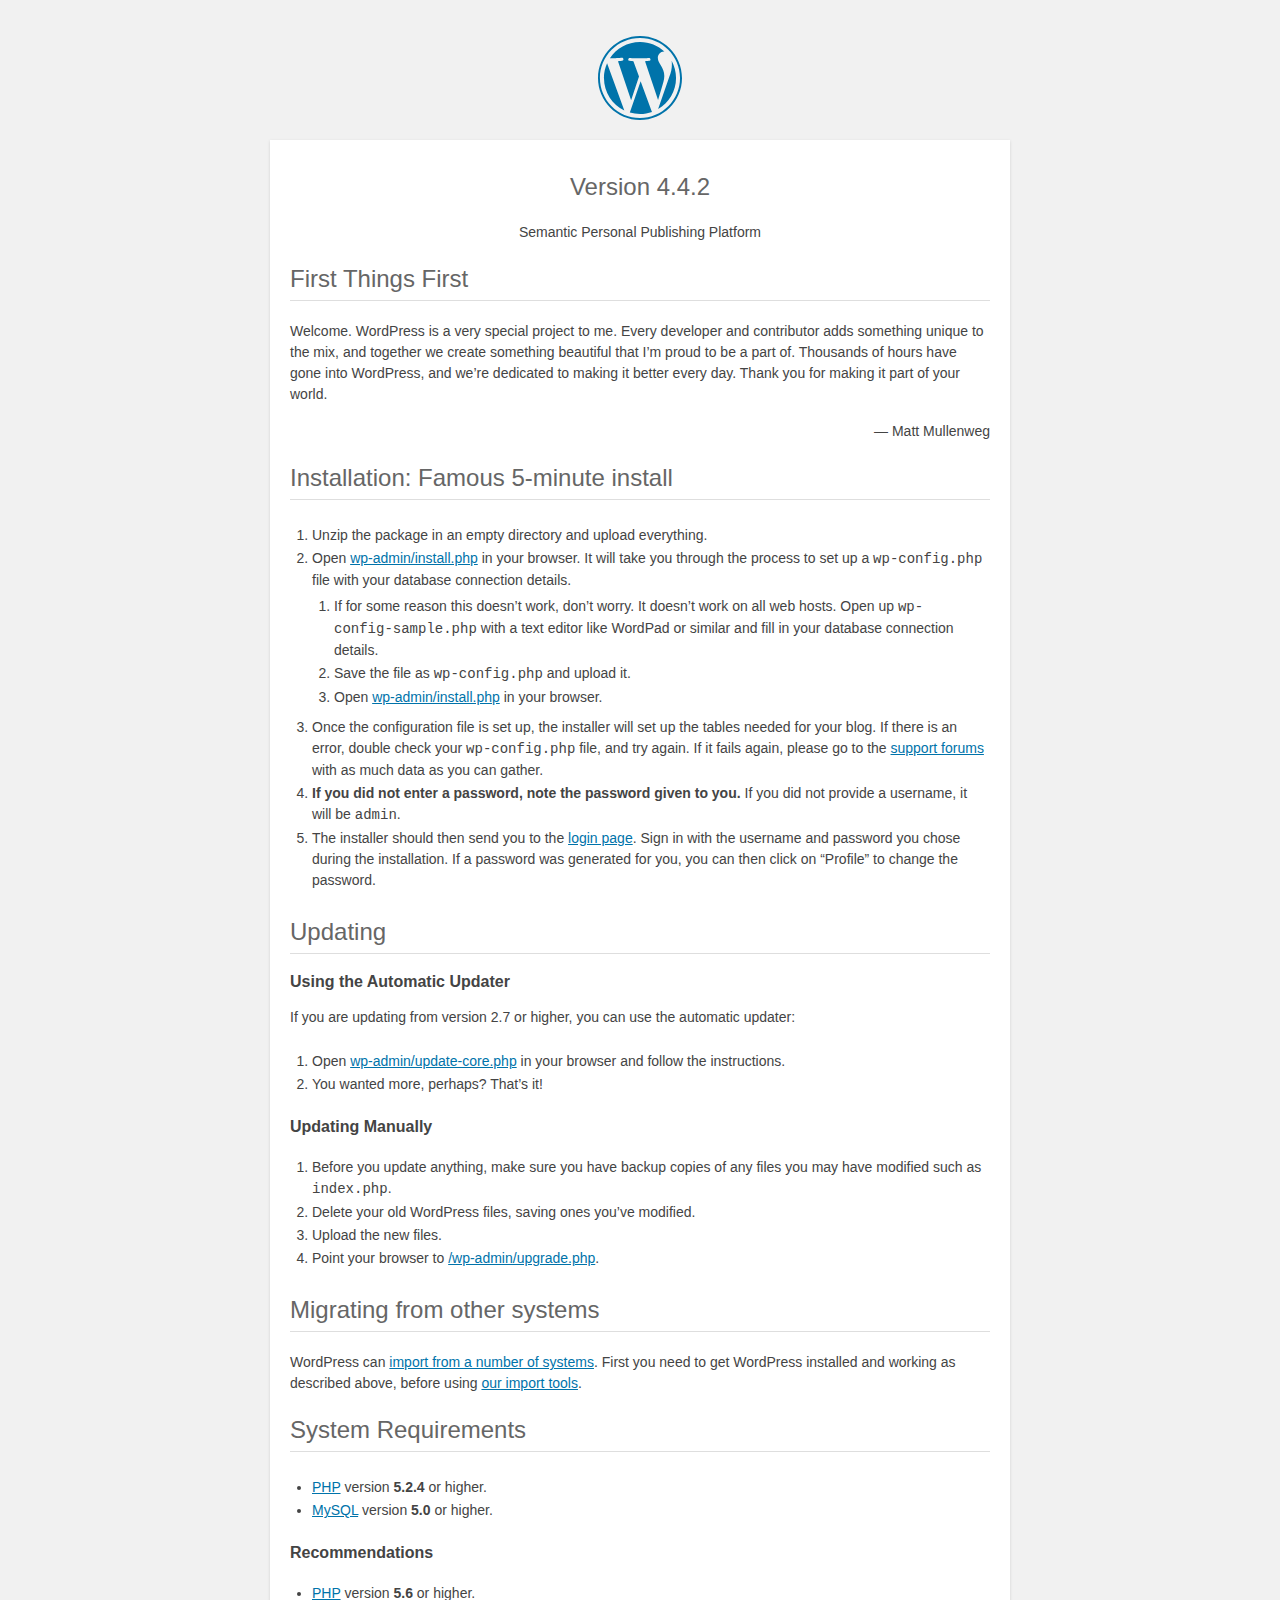
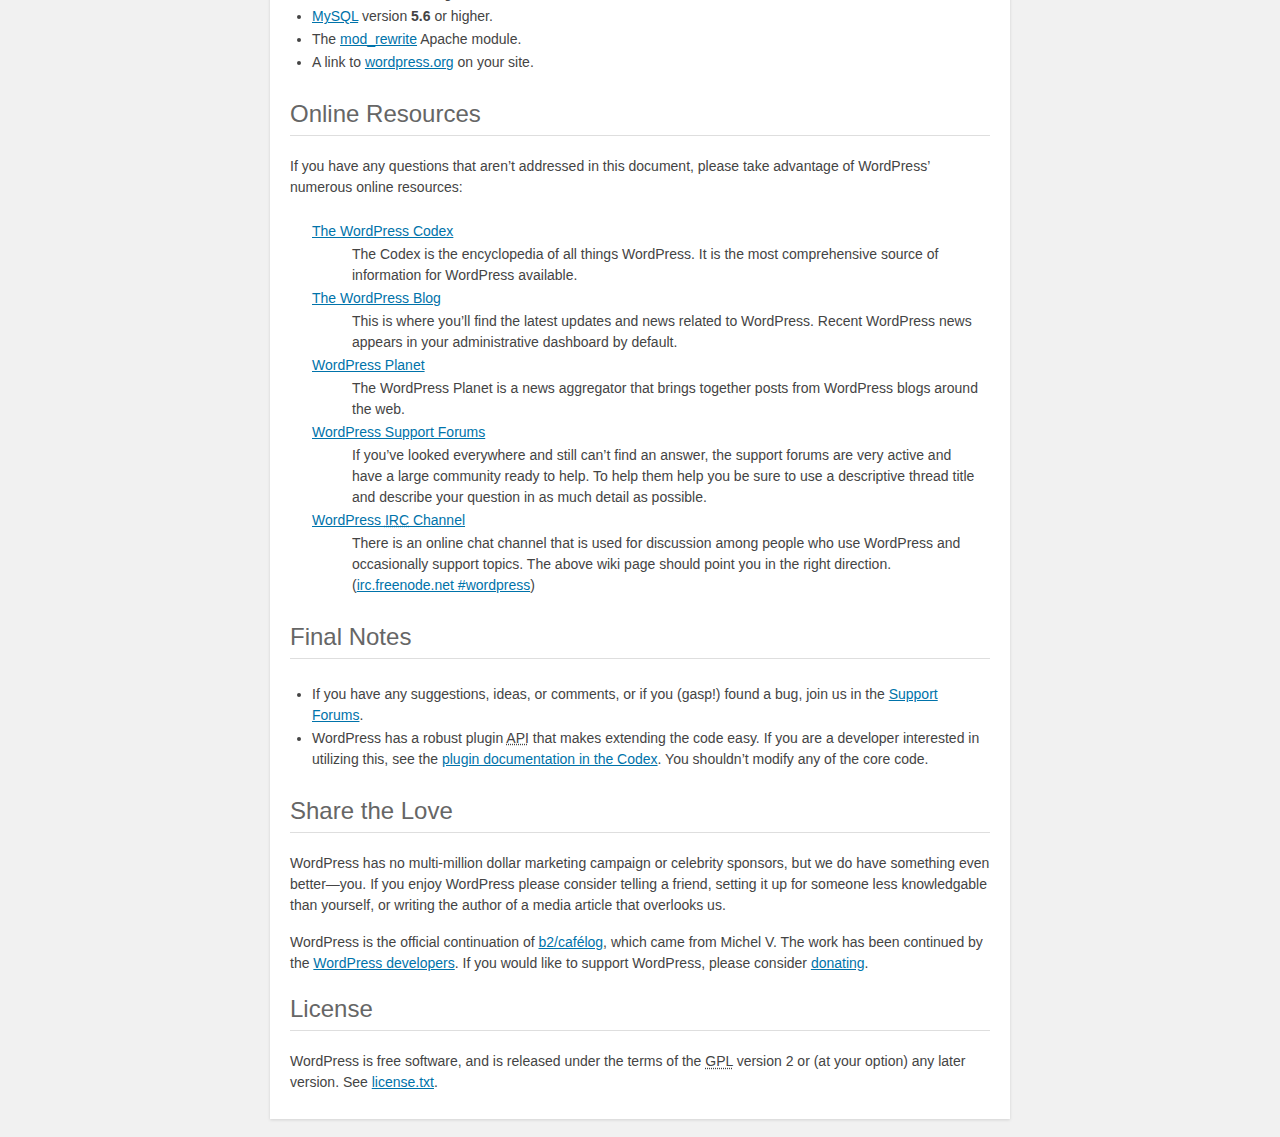
<file: readme.html>
<!DOCTYPE html>
<html>
<head>
	<meta name="viewport" content="width=device-width" />
	<meta http-equiv="Content-Type" content="text/html; charset=utf-8" />
	<title>WordPress &#8250; ReadMe</title>
	<link rel="stylesheet" href="wp-admin/css/install.css?ver=20100228" type="text/css" />
</head>
<body>
<h1 id="logo">
	<a href="https://wordpress.org/"><img alt="WordPress" src="wp-admin/images/wordpress-logo.png" /></a>
	<br /> Version 4.4.2
</h1>
<p style="text-align: center">Semantic Personal Publishing Platform</p>

<h2>First Things First</h2>
<p>Welcome. WordPress is a very special project to me. Every developer and contributor adds something unique to the mix, and together we create something beautiful that I&#8217;m proud to be a part of. Thousands of hours have gone into WordPress, and we&#8217;re dedicated to making it better every day. Thank you for making it part of your world.</p>
<p style="text-align: right">&#8212; Matt Mullenweg</p>

<h2>Installation: Famous 5-minute install</h2>
<ol>
	<li>Unzip the package in an empty directory and upload everything.</li>
	<li>Open <span class="file"><a href="wp-admin/install.php">wp-admin/install.php</a></span> in your browser. It will take you through the process to set up a <code>wp-config.php</code> file with your database connection details.
		<ol>
			<li>If for some reason this doesn&#8217;t work, don&#8217;t worry. It doesn&#8217;t work on all web hosts. Open up <code>wp-config-sample.php</code> with a text editor like WordPad or similar and fill in your database connection details.</li>
			<li>Save the file as <code>wp-config.php</code> and upload it.</li>
			<li>Open <span class="file"><a href="wp-admin/install.php">wp-admin/install.php</a></span> in your browser.</li>
		</ol>
	</li>
	<li>Once the configuration file is set up, the installer will set up the tables needed for your blog. If there is an error, double check your <code>wp-config.php</code> file, and try again. If it fails again, please go to the <a href="https://wordpress.org/support/" title="WordPress support">support forums</a> with as much data as you can gather.</li>
	<li><strong>If you did not enter a password, note the password given to you.</strong> If you did not provide a username, it will be <code>admin</code>.</li>
	<li>The installer should then send you to the <a href="wp-login.php">login page</a>. Sign in with the username and password you chose during the installation. If a password was generated for you, you can then click on &#8220;Profile&#8221; to change the password.</li>
</ol>

<h2>Updating</h2>
<h3>Using the Automatic Updater</h3>
<p>If you are updating from version 2.7 or higher, you can use the automatic updater:</p>
<ol>
	<li>Open <span class="file"><a href="wp-admin/update-core.php">wp-admin/update-core.php</a></span> in your browser and follow the instructions.</li>
	<li>You wanted more, perhaps? That&#8217;s it!</li>
</ol>

<h3>Updating Manually</h3>
<ol>
	<li>Before you update anything, make sure you have backup copies of any files you may have modified such as <code>index.php</code>.</li>
	<li>Delete your old WordPress files, saving ones you&#8217;ve modified.</li>
	<li>Upload the new files.</li>
	<li>Point your browser to <span class="file"><a href="wp-admin/upgrade.php">/wp-admin/upgrade.php</a>.</span></li>
</ol>

<h2>Migrating from other systems</h2>
<p>WordPress can <a href="https://codex.wordpress.org/Importing_Content">import from a number of systems</a>. First you need to get WordPress installed and working as described above, before using <a href="wp-admin/import.php" title="Import to WordPress">our import tools</a>.</p>

<h2>System Requirements</h2>
<ul>
	<li><a href="http://php.net/">PHP</a> version <strong>5.2.4</strong> or higher.</li>
	<li><a href="http://www.mysql.com/">MySQL</a> version <strong>5.0</strong> or higher.</li>
</ul>

<h3>Recommendations</h3>
<ul>
	<li><a href="http://php.net/">PHP</a> version <strong>5.6</strong> or higher.</li>
	<li><a href="http://www.mysql.com/">MySQL</a> version <strong>5.6</strong> or higher.</li>
	<li>The <a href="http://httpd.apache.org/docs/2.2/mod/mod_rewrite.html">mod_rewrite</a> Apache module.</li>
	<li>A link to <a href="https://wordpress.org/">wordpress.org</a> on your site.</li>
</ul>

<h2>Online Resources</h2>
<p>If you have any questions that aren&#8217;t addressed in this document, please take advantage of WordPress&#8217; numerous online resources:</p>
<dl>
	<dt><a href="https://codex.wordpress.org/">The WordPress Codex</a></dt>
		<dd>The Codex is the encyclopedia of all things WordPress. It is the most comprehensive source of information for WordPress available.</dd>
	<dt><a href="https://wordpress.org/news/">The WordPress Blog</a></dt>
		<dd>This is where you&#8217;ll find the latest updates and news related to WordPress. Recent WordPress news appears in your administrative dashboard by default.</dd>
	<dt><a href="https://planet.wordpress.org/">WordPress Planet</a></dt>
		<dd>The WordPress Planet is a news aggregator that brings together posts from WordPress blogs around the web.</dd>
	<dt><a href="https://wordpress.org/support/">WordPress Support Forums</a></dt>
		<dd>If you&#8217;ve looked everywhere and still can&#8217;t find an answer, the support forums are very active and have a large community ready to help. To help them help you be sure to use a descriptive thread title and describe your question in as much detail as possible.</dd>
	<dt><a href="https://codex.wordpress.org/IRC">WordPress <abbr title="Internet Relay Chat">IRC</abbr> Channel</a></dt>
		<dd>There is an online chat channel that is used for discussion among people who use WordPress and occasionally support topics. The above wiki page should point you in the right direction. (<a href="irc://irc.freenode.net/wordpress">irc.freenode.net #wordpress</a>)</dd>
</dl>

<h2>Final Notes</h2>
<ul>
	<li>If you have any suggestions, ideas, or comments, or if you (gasp!) found a bug, join us in the <a href="https://wordpress.org/support/">Support Forums</a>.</li>
	<li>WordPress has a robust plugin <abbr title="application programming interface">API</abbr> that makes extending the code easy. If you are a developer interested in utilizing this, see the <a href="https://codex.wordpress.org/Plugin_API" title="WordPress plugin API">plugin documentation in the Codex</a>. You shouldn&#8217;t modify any of the core code.</li>
</ul>

<h2>Share the Love</h2>
<p>WordPress has no multi-million dollar marketing campaign or celebrity sponsors, but we do have something even better&#8212;you. If you enjoy WordPress please consider telling a friend, setting it up for someone less knowledgable than yourself, or writing the author of a media article that overlooks us.</p>

<p>WordPress is the official continuation of <a href="http://cafelog.com/">b2/caf&#233;log</a>, which came from Michel V. The work has been continued by the <a href="https://wordpress.org/about/">WordPress developers</a>. If you would like to support WordPress, please consider <a href="https://wordpress.org/donate/" title="Donate to WordPress">donating</a>.</p>

<h2>License</h2>
<p>WordPress is free software, and is released under the terms of the <abbr title="GNU General Public License">GPL</abbr> version 2 or (at your option) any later version. See <a href="license.txt">license.txt</a>.</p>

</body>
</html>
</file>
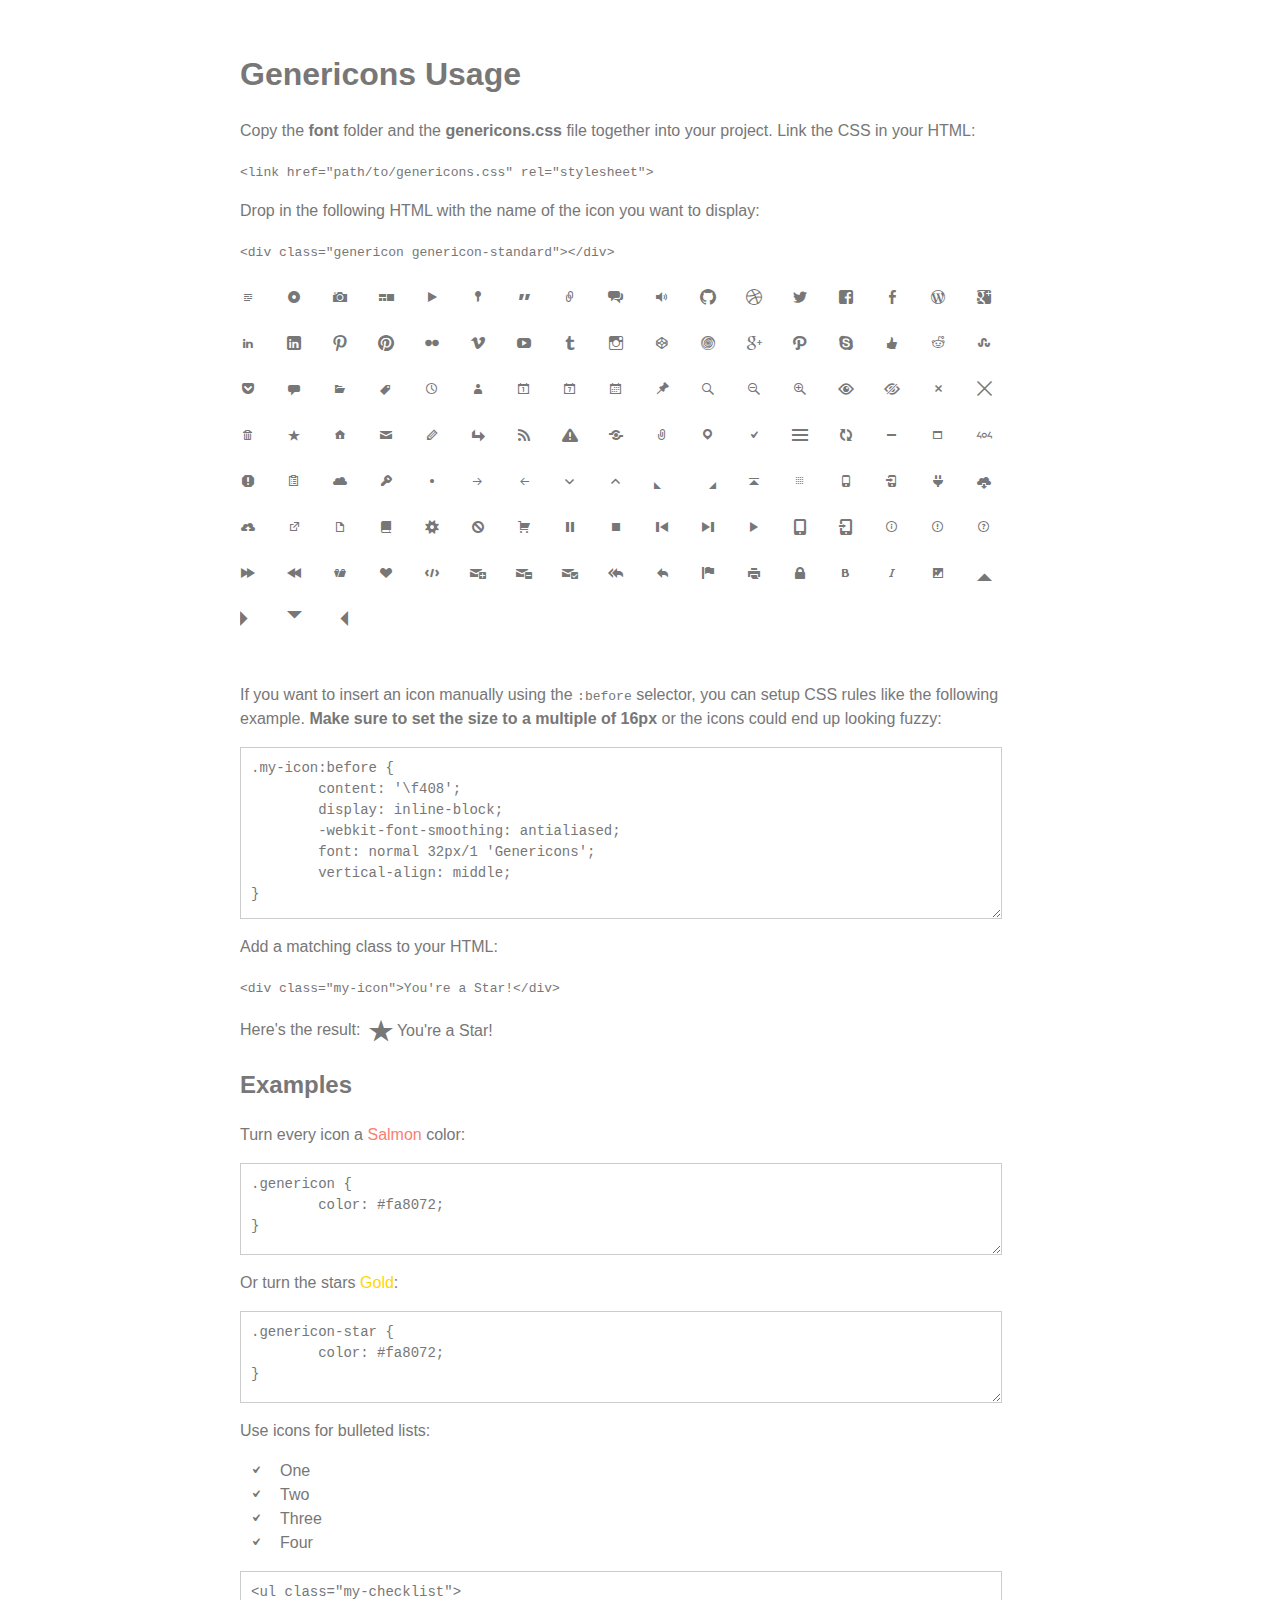
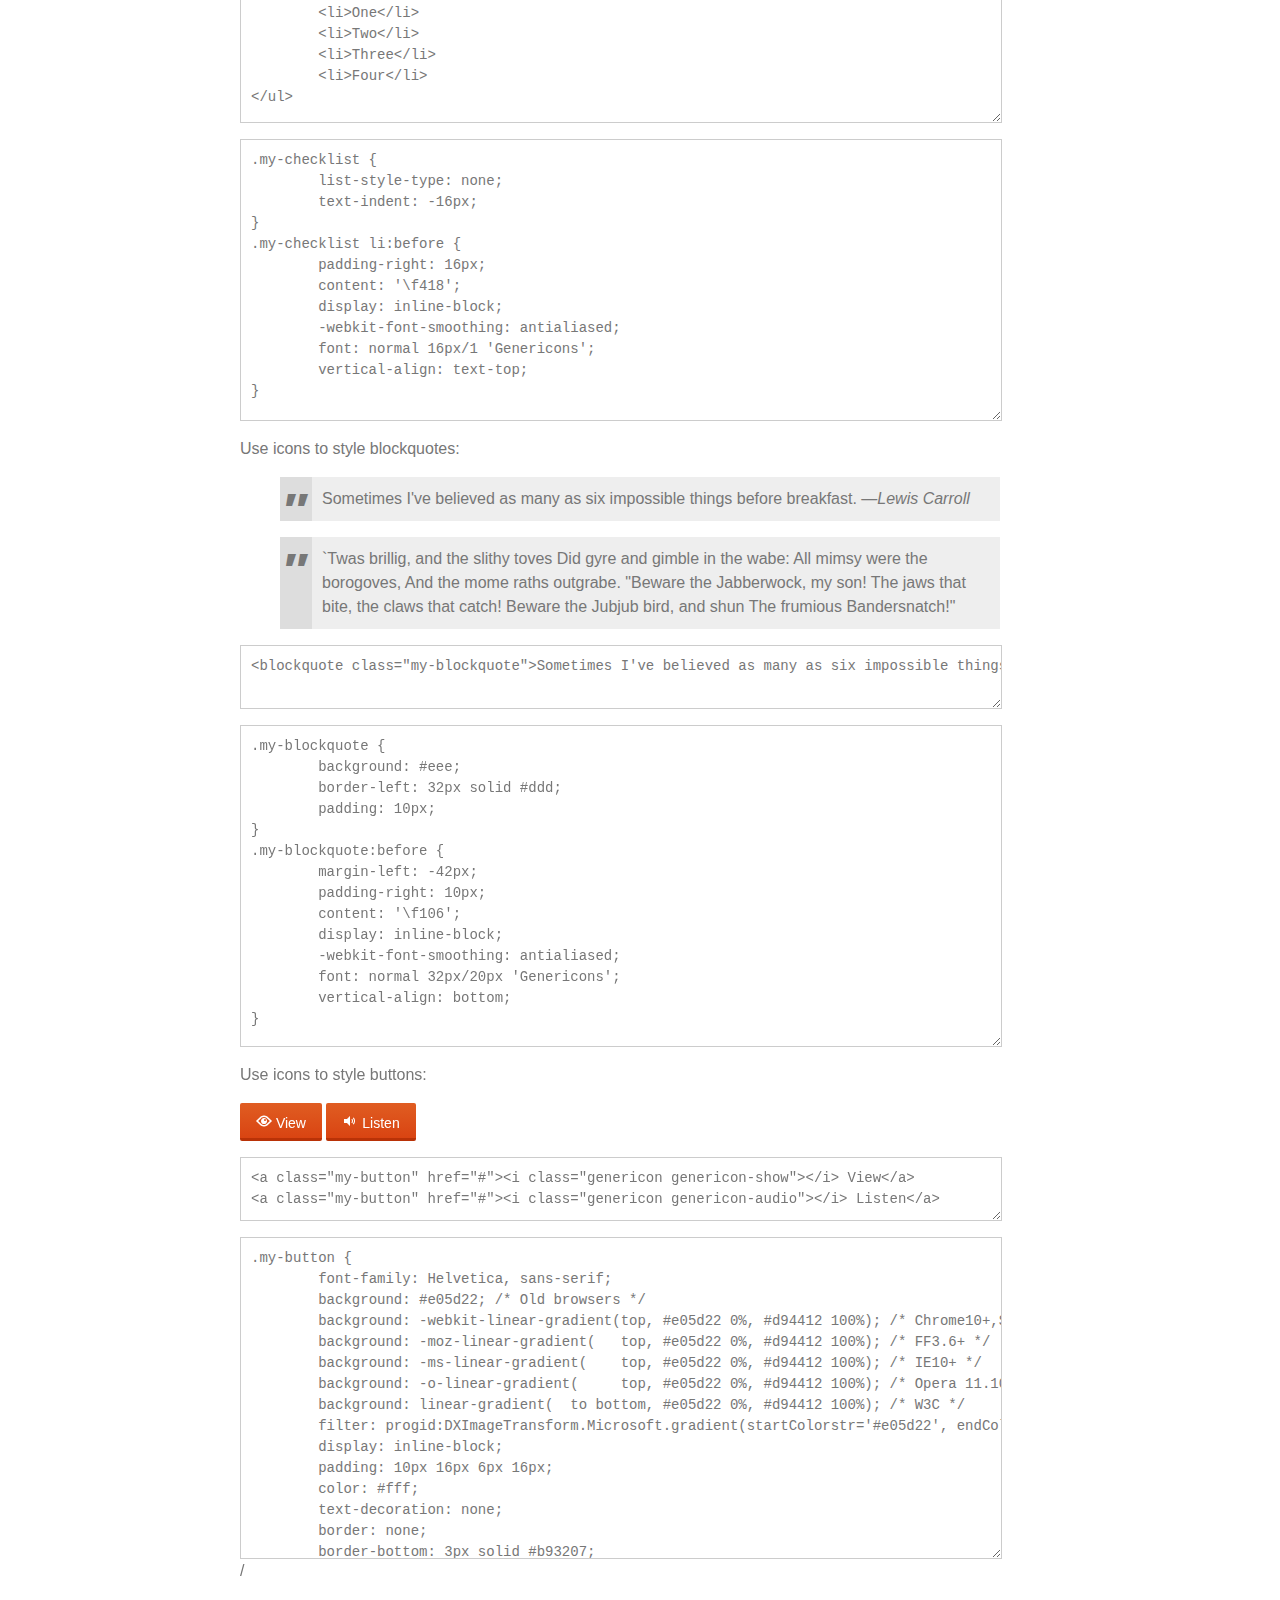
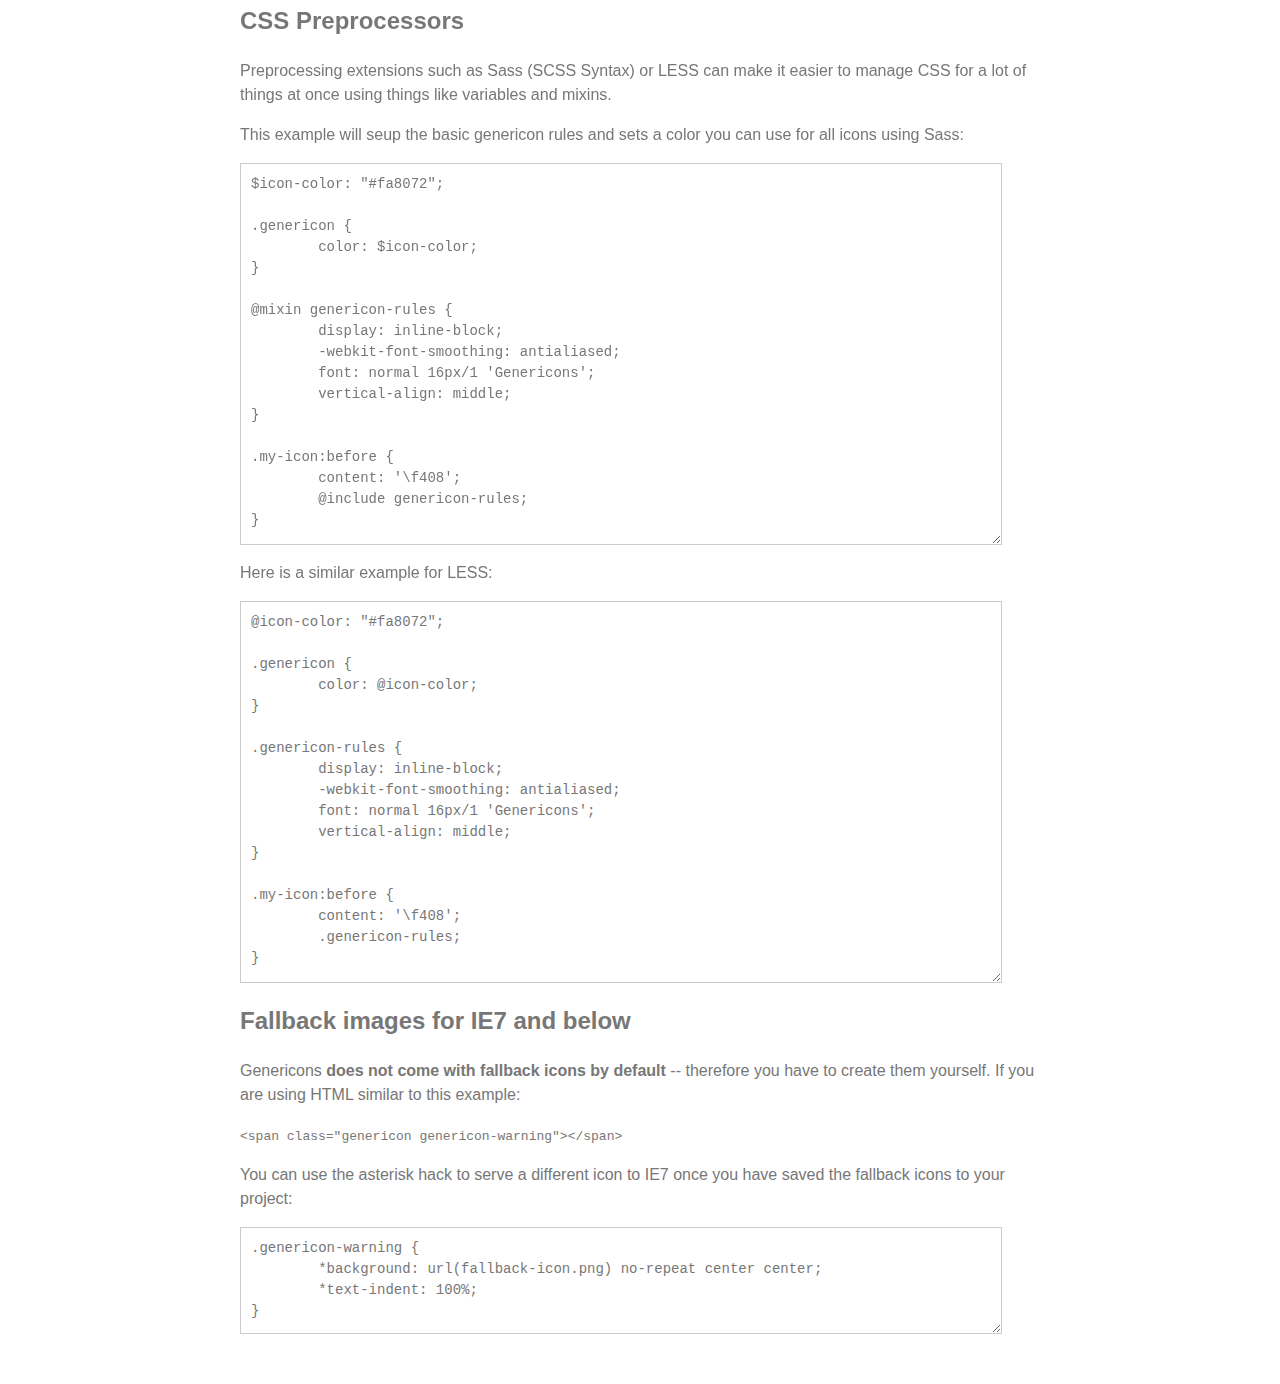
<file: wp-content/themes/twentyfourteen/genericons/example.html>
<!DOCTYPE html>
<html dir="ltr" lang="en">
<head>
<title>Genericons</title>
<link rel="stylesheet" href="genericons.css">
<style type="text/css">
body {
	font-family: sans-serif;
	line-height: 1.5;
	width: 800px;
	margin: 50px auto;
	color: #777;
	background: white;
}
.icons {
	overflow: hidden;
	padding: 10px 0;
}
.icons div {
	cursor: pointer;
	float: left;
	margin: 0 30px 30px 0;
}
.icons:hover div {
	background: #f7f7f7;
}
.code {
        display: block;
        font: 14px/1.5 monospace;
        width: 740px;
        white-space: pre;
        border: 1px solid #ccc;
        padding: 10px;
        color: #777;
        overflow: auto;
}
.my-icon:before {
	content: '\f408';
        display: inline-block;
        -webkit-font-smoothing: antialiased;
        font: normal 32px/1 'Genericons';
        vertical-align: middle;
}
/* For the Examples */
.my-checklist {
	list-style-type: none;
	text-indent: -16px;
}
.my-checklist li:before {
	padding-right: 16px;
	content: '\f418';
        display: inline-block;
        -webkit-font-smoothing: antialiased;
        font: normal 16px/1 'Genericons';
        vertical-align: text-top;
}
.my-blockquote {
	background: #eee;
	border-left: 32px solid #ddd;
	padding: 10px;
}
.my-blockquote:before {
	margin-left: -42px;
	padding-right: 10px;
        content: '\f106';
        display: inline-block;
        -webkit-font-smoothing: antialiased;
        font: normal 32px/20px 'Genericons';
        vertical-align: bottom;
}
.my-button {
	font-family: Helvetica, sans-serif;
	font-size: 14px;
	background: #e05d22; /* Old browsers */
	background: -webkit-linear-gradient(top, #e05d22 0%, #d94412 100%); /* Chrome10+,Safari5.1+ */
	background: -moz-linear-gradient(   top, #e05d22 0%, #d94412 100%); /* FF3.6+ */
	background: -ms-linear-gradient(    top, #e05d22 0%, #d94412 100%); /* IE10+ */
	background: -o-linear-gradient(     top, #e05d22 0%, #d94412 100%); /* Opera 11.10+ */
	background: linear-gradient(  to bottom, #e05d22 0%, #d94412 100%); /* W3C */
	filter: progid:DXImageTransform.Microsoft.gradient(startColorstr='#e05d22', endColorstr='#d94412', GradientType=0); /* IE6-9 */
	display: inline-block;
	padding: 10px 16px 4px 16px;
	color: #fff;
	text-decoration: none;
	border: none;
	border-bottom: 3px solid #b93207;
	border-radius: 2px;
}
.my-button:hover,
.my-button:focus {
	background: #ed6a31; /* Old browsers */
	background: -webkit-linear-gradient(top, #ed6a31 0%, #e55627 100%); /* Chrome10+,Safari5.1+ */
	background: -moz-linear-gradient(   top, #ed6a31 0%, #e55627 100%); /* FF3.6+ */
	background: -ms-linear-gradient(    top, #ed6a31 0%, #e55627 100%); /* IE10+ */
	background: -o-linear-gradient(     top, #ed6a31 0%, #e55627 100%); /* Opera 11.10+ */
	background: linear-gradient(  to bottom, #ed6a31 0%, #e55627 100%); /* W3C */
	filter: progid:DXImageTransform.Microsoft.gradient(startColorstr='#ed6a31', endColorstr='#e55627', GradientType=0); /* IE6-9 */
	outline: none;
}
.my-button:active {
	background: #d94412; /* Old browsers */
	background: -webkit-linear-gradient(top, #d94412 0%, #e05d22 100%); /* Chrome10+,Safari5.1+ */
	background: -moz-linear-gradient(   top, #d94412 0%, #e05d22 100%); /* FF3.6+ */
	background: -ms-linear-gradient(    top, #d94412 0%, #e05d22 100%); /* IE10+ */
	background: -o-linear-gradient(     top, #d94412 0%, #e05d22 100%); /* Opera 11.10+ */
	background: linear-gradient(  to bottom, #d94412 0%, #e05d22 100%); /* W3C */
	filter: progid:DXImageTransform.Microsoft.gradient(startColorstr='#d94412', endColorstr='#e05d22', GradientType=0); /* IE6-9 */
	border: none;
	border-top: 3px solid #b93207;
	padding: 6px 16px 7px 16px;
}
</style>
</head>
<body>

<div class="section">

	<h1>Genericons Usage</h1>

	<p>Copy the <strong>font</strong> folder and the <strong>genericons.css</strong> file together into your project. Link the CSS in your HTML:</p>

	<p><code>&lt;link href="path/to/genericons.css" rel="stylesheet"&gt;</code></p>

	<p>Drop in the following HTML with the name of the icon you want to display:</p>

	<p><code>&lt;div class="genericon genericon-standard"&gt;&lt;/div&gt;</code></p>

	<div class="icons">
	
		<!-- post formats -->
		<div alt="f100" class="genericon genericon-standard"></div>
		<div alt="f101" class="genericon genericon-aside"></div>
		<div alt="f102" class="genericon genericon-image"></div>
		<div alt="f103" class="genericon genericon-gallery"></div>
		<div alt="f104" class="genericon genericon-video"></div>
		<div alt="f105" class="genericon genericon-status"></div>
		<div alt="f106" class="genericon genericon-quote"></div>
		<div alt="f107" class="genericon genericon-link"></div>
		<div alt="f108" class="genericon genericon-chat"></div>
		<div alt="f109" class="genericon genericon-audio"></div>

		<!-- social icons -->
		<div alt="f200" class="genericon genericon-github"></div>
		<div alt="f201" class="genericon genericon-dribbble"></div>
		<div alt="f202" class="genericon genericon-twitter"></div>
		<div alt="f203" class="genericon genericon-facebook"></div>
		<div alt="f204" class="genericon genericon-facebook-alt"></div>
		<div alt="f205" class="genericon genericon-wordpress"></div>
		<div alt="f206" class="genericon genericon-googleplus"></div>
		<div alt="f207" class="genericon genericon-linkedin"></div>
		<div alt="f208" class="genericon genericon-linkedin-alt"></div>
		<div alt="f209" class="genericon genericon-pinterest"></div>
		<div alt="f210" class="genericon genericon-pinterest-alt"></div>
		<div alt="f211" class="genericon genericon-flickr"></div>
		<div alt="f212" class="genericon genericon-vimeo"></div>
		<div alt="f213" class="genericon genericon-youtube"></div>
		<div alt="f214" class="genericon genericon-tumblr"></div>
		<div alt="f215" class="genericon genericon-instagram"></div>
		<div alt="f216" class="genericon genericon-codepen"></div>
		<div alt="f217" class="genericon genericon-polldaddy"></div>
		<div alt="f218" class="genericon genericon-googleplus-alt"></div>
		<div alt="f219" class="genericon genericon-path"></div>
		<div alt="f220" class="genericon genericon-skype"></div>
		<div alt="f221" class="genericon genericon-digg"></div>
		<div alt="f222" class="genericon genericon-reddit"></div>
		<div alt="f223" class="genericon genericon-stumbleupon"></div>
		<div alt="f224" class="genericon genericon-pocket"></div>

		<!-- meta icons -->
		<div alt="f300" class="genericon genericon-comment"></div>
		<div alt="f301" class="genericon genericon-category"></div>
		<div alt="f302" class="genericon genericon-tag"></div>
		<div alt="f303" class="genericon genericon-time"></div>
		<div alt="f304" class="genericon genericon-user"></div>
		<div alt="f305" class="genericon genericon-day"></div>
		<div alt="f306" class="genericon genericon-week"></div>
		<div alt="f307" class="genericon genericon-month"></div>
		<div alt="f308" class="genericon genericon-pinned"></div>

		<!-- other icons -->
		<div alt="f400" class="genericon genericon-search"></div>
		<div alt="f401" class="genericon genericon-unzoom"></div>
		<div alt="f402" class="genericon genericon-zoom"></div>
		<div alt="f403" class="genericon genericon-show"></div>
		<div alt="f404" class="genericon genericon-hide"></div>
		<div alt="f405" class="genericon genericon-close"></div>
		<div alt="f406" class="genericon genericon-close-alt"></div>
		<div alt="f407" class="genericon genericon-trash"></div>
		<div alt="f408" class="genericon genericon-star"></div>
		<div alt="f409" class="genericon genericon-home"></div>
		<div alt="f410" class="genericon genericon-mail"></div>
		<div alt="f411" class="genericon genericon-edit"></div>
		<div alt="f412" class="genericon genericon-reply"></div>
		<div alt="f413" class="genericon genericon-feed"></div>
		<div alt="f414" class="genericon genericon-warning"></div>
		<div alt="f415" class="genericon genericon-share"></div>
		<div alt="f416" class="genericon genericon-attachment"></div>
		<div alt="f417" class="genericon genericon-location"></div>
		<div alt="f418" class="genericon genericon-checkmark"></div>
		<div alt="f419" class="genericon genericon-menu"></div>
		<div alt="f420" class="genericon genericon-refresh"></div>
		<div alt="f421" class="genericon genericon-minimize"></div>
		<div alt="f422" class="genericon genericon-maximize"></div>
		<div alt="f423" class="genericon genericon-404"></div>
		<div alt="f424" class="genericon genericon-spam"></div>
		<div alt="f425" class="genericon genericon-summary"></div>
		<div alt="f426" class="genericon genericon-cloud"></div>
		<div alt="f427" class="genericon genericon-key"></div>
		<div alt="f428" class="genericon genericon-dot"></div>
		<div alt="f429" class="genericon genericon-next"></div>
		<div alt="f430" class="genericon genericon-previous"></div>
		<div alt="f431" class="genericon genericon-expand"></div>
		<div alt="f432" class="genericon genericon-collapse"></div>
		<div alt="f433" class="genericon genericon-dropdown"></div>
		<div alt="f434" class="genericon genericon-dropdown-left"></div>
		<div alt="f435" class="genericon genericon-top"></div>
		<div alt="f436" class="genericon genericon-draggable"></div>
		<div alt="f437" class="genericon genericon-phone"></div>
		<div alt="f438" class="genericon genericon-send-to-phone"></div>
		<div alt="f439" class="genericon genericon-plugin"></div>
		<div alt="f440" class="genericon genericon-cloud-download"></div>
		<div alt="f441" class="genericon genericon-cloud-upload"></div>
		<div alt="f442" class="genericon genericon-external"></div>
		<div alt="f443" class="genericon genericon-document"></div>
		<div alt="f444" class="genericon genericon-book"></div>
		<div alt="f445" class="genericon genericon-cog"></div>
		<div alt="f446" class="genericon genericon-unapprove"></div>
		<div alt="f447" class="genericon genericon-cart"></div>
		<div alt="f448" class="genericon genericon-pause"></div>
		<div alt="f449" class="genericon genericon-stop"></div>
		<div alt="f450" class="genericon genericon-skip-back"></div>
		<div alt="f451" class="genericon genericon-skip-ahead"></div>
		<div alt="f452" class="genericon genericon-play"></div>
		<div alt="f453" class="genericon genericon-tablet"></div>
		<div alt="f454" class="genericon genericon-send-to-tablet"></div>
		<div alt="f455" class="genericon genericon-info"></div>
		<div alt="f456" class="genericon genericon-notice"></div>
		<div alt="f457" class="genericon genericon-help"></div>
		<div alt="f458" class="genericon genericon-fastforward"></div>
		<div alt="f459" class="genericon genericon-rewind"></div>
		<div alt="f460" class="genericon genericon-portfolio"></div>
		<div alt="f461" class="genericon genericon-heart"></div>
		<div alt="f462" class="genericon genericon-code"></div>
		<div alt="f463" class="genericon genericon-subscribe"></div>
		<div alt="f464" class="genericon genericon-unsubscribe"></div>
		<div alt="f465" class="genericon genericon-subscribed"></div>
		<div alt="f466" class="genericon genericon-reply-alt"></div>
		<div alt="f467" class="genericon genericon-reply-single"></div>
		<div alt="f468" class="genericon genericon-flag"></div>
		<div alt="f469" class="genericon genericon-print"></div>
		<div alt="f470" class="genericon genericon-lock"></div>
		<div alt="f471" class="genericon genericon-bold"></div>
		<div alt="f472" class="genericon genericon-italic"></div>
		<div alt="f473" class="genericon genericon-picture"></div>

		<!-- generic shapes -->
		<div alt="f500" class="genericon genericon-uparrow"></div>
		<div alt="f501" class="genericon genericon-rightarrow"></div>
		<div alt="f502" class="genericon genericon-downarrow"></div>
		<div alt="f503" class="genericon genericon-leftarrow"></div>

	</div>

	<p>If you want to insert an icon manually using the <code>:before</code> selector, you can setup CSS rules like the following example. <strong>Make sure to set the size to a multiple of 16px</strong> or the icons could end up looking fuzzy:</p>

<p><textarea class="code" style="min-height: 150px;" onclick="select();">.my-icon:before {
	content: '\f408';
        display: inline-block;
        -webkit-font-smoothing: antialiased;
        font: normal 32px/1 'Genericons';
        vertical-align: middle;
}</textarea></p>

	<p>Add a matching class to your HTML:</p>

	<p><code>&lt;div class="my-icon"&gt;You're a Star!&lt;/div&gt;</code></p>

	<p>Here's the result: <span class="my-icon">You're a Star!</span></p>

	<h2>Examples</h2>

	<p>Turn every icon a <span style="color: #fa8072;">Salmon</span> color:</p>

<p><textarea class="code" style="min-height: 70px" onclick="select();">
.genericon {
	color: #fa8072;
}</textarea></p>

	<p>Or turn the stars <span style="color: #ffd700;">Gold</span>:</p>

<p><textarea class="code" style="min-height: 70px" onclick="select();">
.genericon-star {
	color: #fa8072;
}</textarea></p>

	<p>Use icons for bulleted lists:</p>

	<ul class="my-checklist">
		<li>One</li>
		<li>Two</li>
		<li>Three</li>
		<li>Four</li>
	</ul>

<p><textarea class="code" style="min-height: 130px" onclick="select();">
<ul class="my-checklist">
	<li>One</li>
	<li>Two</li>
	<li>Three</li>
	<li>Four</li>
</ul></textarea></p>

<p><textarea class="code" style="min-height: 260px;" onclick="select();">
.my-checklist {
	list-style-type: none;
	text-indent: -16px;
}
.my-checklist li:before {
	padding-right: 16px;
	content: '\f418';
        display: inline-block;
        -webkit-font-smoothing: antialiased;
        font: normal 16px/1 'Genericons';
        vertical-align: text-top;
}</textarea></p>

	<p>Use icons to style blockquotes:</p>

	<blockquote class="my-blockquote">Sometimes I've believed as many as six impossible things before breakfast. &mdash;<em>Lewis Carroll</em></blockquote>
	<blockquote class="my-blockquote">`Twas brillig, and the slithy toves Did gyre and gimble in the wabe: All mimsy were the borogoves, And the mome raths outgrabe. "Beware the Jabberwock, my son!  The jaws that bite, the claws that catch!  Beware the Jubjub bird, and shun The frumious Bandersnatch!"</blockquote>

<p><textarea class="code" style="min-height: 40px;" onclick="select();"><blockquote class="my-blockquote">Sometimes I've believed as many as six impossible things before breakfast. &mdash;<em>Lewis Carroll</em></blockquote></textarea></p>

<p><textarea class="code" style="min-height: 300px;" onclick="select();">
.my-blockquote {
	background: #eee;
	border-left: 32px solid #ddd;
	padding: 10px;
}
.my-blockquote:before {
	margin-left: -42px;
	padding-right: 10px;
        content: '\f106';
        display: inline-block;
        -webkit-font-smoothing: antialiased;
        font: normal 32px/20px 'Genericons';
        vertical-align: bottom;
} </textarea></p>

	<p>Use icons to style buttons:</p>

	<a class="my-button" href="javascript:void()"><i class="genericon genericon-show"></i> View</a>
	<a class="my-button" href="javascript:void()"><i class="genericon genericon-audio"></i> Listen</a>

<p><textarea class="code" style="min-height: 40px;" onclick="select();"><a class="my-button" href="#"><i class="genericon genericon-show"></i> View</a>
<a class="my-button" href="#"><i class="genericon genericon-audio"></i> Listen</a></textarea></p>

<p><textarea class="code" style="min-height: 300px;" onclick="select();">
.my-button {
	font-family: Helvetica, sans-serif;
	background: #e05d22; /* Old browsers */
	background: -webkit-linear-gradient(top, #e05d22 0%, #d94412 100%); /* Chrome10+,Safari5.1+ */
	background: -moz-linear-gradient(   top, #e05d22 0%, #d94412 100%); /* FF3.6+ */
	background: -ms-linear-gradient(    top, #e05d22 0%, #d94412 100%); /* IE10+ */
	background: -o-linear-gradient(     top, #e05d22 0%, #d94412 100%); /* Opera 11.10+ */
	background: linear-gradient(  to bottom, #e05d22 0%, #d94412 100%); /* W3C */
	filter: progid:DXImageTransform.Microsoft.gradient(startColorstr='#e05d22', endColorstr='#d94412', GradientType=0); /* IE6-9 */
	display: inline-block;
	padding: 10px 16px 6px 16px;
	color: #fff;
	text-decoration: none;
	border: none;
	border-bottom: 3px solid #b93207;
	border-radius: 2px;
}

.my-button:hover,
.my-button:focus {
	background: #ed6a31; /* Old browsers */
	background: -webkit-linear-gradient(top, #ed6a31 0%, #e55627 100%); /* Chrome10+,Safari5.1+ */
	background: -moz-linear-gradient(   top, #ed6a31 0%, #e55627 100%); /* FF3.6+ */
	background: -ms-linear-gradient(    top, #ed6a31 0%, #e55627 100%); /* IE10+ */
	background: -o-linear-gradient(     top, #ed6a31 0%, #e55627 100%); /* Opera 11.10+ */
	background: linear-gradient(  to bottom, #ed6a31 0%, #e55627 100%); /* W3C */
	filter: progid:DXImageTransform.Microsoft.gradient(startColorstr='#ed6a31', endColorstr='#e55627', GradientType=0); /* IE6-9 */
	outline: none;
}

.my-button:active {
	background: #d94412; /* Old browsers */
	background: -webkit-linear-gradient(top, #d94412 0%, #e05d22 100%); /* Chrome10+,Safari5.1+ */
	background: -moz-linear-gradient(   top, #d94412 0%, #e05d22 100%); /* FF3.6+ */
	background: -ms-linear-gradient(    top, #d94412 0%, #e05d22 100%); /* IE10+ */
	background: -o-linear-gradient(     top, #d94412 0%, #e05d22 100%); /* Opera 11.10+ */
	background: linear-gradient(  to bottom, #d94412 0%, #e05d22 100%); /* W3C */
	filter: progid:DXImageTransform.Microsoft.gradient(startColorstr='#d94412', endColorstr='#e05d22', GradientType=0); /* IE6-9 */
	border: none;
	border-top: 3px solid #b93207;
	padding: 6px 16px 10px 16px;
}</textarea>/</p>

	<h2>CSS Preprocessors</h2>

	<p>Preprocessing extensions such as Sass (SCSS Syntax) or LESS</a> can make it easier to manage CSS for a lot of things at once using things like variables and mixins.</p>

	<p>This example will seup the basic genericon rules and sets a color you can use for all icons using Sass:</p>

<p><textarea class="code" style="min-height: 360px;" onclick="select();">$icon-color: "#fa8072";

.genericon {
        color: $icon-color;
}

@mixin genericon-rules {
        display: inline-block;
        -webkit-font-smoothing: antialiased;
        font: normal 16px/1 'Genericons';
        vertical-align: middle;
}

.my-icon:before {
	content: '\f408';
        @include genericon-rules;
}</textarea></p>

	<p>Here is a similar example for LESS:</p>

<p><textarea class="code" style="min-height: 360px;" onclick="select();">@icon-color: "#fa8072";

.genericon {
        color: @icon-color;
}

.genericon-rules {
        display: inline-block;
        -webkit-font-smoothing: antialiased;
        font: normal 16px/1 'Genericons';
        vertical-align: middle;
}

.my-icon:before {
	content: '\f408';
        .genericon-rules;
}</textarea></p>

	<h2>Fallback images for IE7 and below</h2>

	<p>Genericons <strong>does not come with fallback icons by default</strong> -- therefore you have to create them yourself. If you are using HTML similar to this example:

	<p><code>&lt;span class="genericon genericon-warning"&gt;&lt;/span&gt;</code></p>

	<p>You can use the asterisk hack to serve a different icon to IE7 once you have saved the fallback icons to your project:</p>

<textarea class="code" style="min-height: 85px;" onclick="select();">.genericon-warning {
        *background: url(fallback-icon.png) no-repeat center center;
        *text-indent: 100%;
}</textarea>

</div>

</body>
</html>
</file>
<file: wp-admin/css/install.css>
html {
	background: #f1f1f1;
	margin: 0 20px;
}

body {
	background: #fff;
	color: #444;
	font-family: "Open Sans", sans-serif;
	margin: 140px auto 25px;
	padding: 20px 20px 10px 20px;
	max-width: 700px;
	-webkit-font-smoothing: subpixel-antialiased;
	-webkit-box-shadow: 0 1px 3px rgba(0,0,0,0.13);
	box-shadow: 0 1px 3px rgba(0,0,0,0.13);
}

a {
	color: #0073aa;
}

a:hover,
a:active {
	color: #00a0d2;
}

a:focus {
	color: #124964;
	-webkit-box-shadow:
		0 0 0 1px #5b9dd9,
		0 0 2px 1px rgba(30, 140, 190, .8);
	box-shadow:
		0 0 0 1px #5b9dd9,
		0 0 2px 1px rgba(30, 140, 190, .8);
}

.ie8 a:focus {
	outline: #5b9dd9 solid 1px;
}

h1, h2 {
	border-bottom: 1px solid #dedede;
	clear: both;
	color: #666;
	font-size: 24px;
	padding: 0;
	padding-bottom: 7px;
	font-weight: normal;
}

h3 {
	font-size: 16px;
}

p, li, dd, dt {
	padding-bottom: 2px;
	font-size: 14px;
	line-height: 1.5;
}

code, .code {
	font-family: Consolas, Monaco, monospace;
}

ul, ol, dl {
	padding: 5px 5px 5px 22px;
}

a img {
	border:0
}
abbr {
	border: 0;
	font-variant: normal;
}

fieldset {
	border: 0;
	padding: 0;
	margin: 0;
}

label {
	cursor: pointer;
}

#logo {
	margin: 6px 0 14px 0;
	padding: 0 0 7px 0;
	border-bottom: none;
	text-align:center
}
#logo a {
	background-image: url(../images/w-logo-blue.png?ver=20131202);
	background-image: none, url(../images/wordpress-logo.svg?ver=20131107);
	-webkit-background-size: 84px;
	background-size: 84px;
	background-position: center top;
	background-repeat: no-repeat;
	color: #999;
	height: 84px;
	font-size: 20px;
	font-weight: normal;
	line-height: 1.3em;
	margin: -130px auto 25px;
	padding: 0;
	text-decoration: none;
	width: 84px;
	text-indent: -9999px;
	outline: none;
	overflow: hidden;
	display: block;
}

#logo a:focus {
	-webkit-box-shadow: none;
	box-shadow: none;
}

.step {
	margin: 20px 0 15px;
}
.step, th {
	text-align: left;
	padding: 0;
}
.language-chooser.wp-core-ui .step .button.button-large {
	height: 36px;
	vertical-align: middle;
	font-size: 14px;
}
textarea {
	border: 1px solid #dfdfdf;
	font-family: "Open Sans", sans-serif;
	width: 100%;
	-webkit-box-sizing: border-box;
	-moz-box-sizing: border-box;
	box-sizing: border-box;
}

.form-table {
	border-collapse: collapse;
	margin-top: 1em;
	width: 100%;
}

.form-table td {
	margin-bottom: 9px;
	padding: 10px 20px 10px 0;
	font-size: 14px;
	vertical-align: top
}

.form-table th {
	font-size: 14px;
	text-align: left;
	padding: 10px 20px 10px 0;
	width: 140px;
	vertical-align: top;
}

.form-table code {
	line-height: 18px;
	font-size: 14px;
}

.form-table p {
	margin: 4px 0 0 0;
	font-size: 11px;
}

.form-table input {
	line-height: 20px;
	font-size: 15px;
	padding: 3px 5px;
	border: 1px solid #ddd;
	-webkit-box-shadow: inset 0 1px 2px rgba(0,0,0,0.07);
	box-shadow: inset 0 1px 2px rgba(0,0,0,0.07);
}

input,
submit {
	font-family: "Open Sans", sans-serif;
}

.form-table input[type=text],
.form-table input[type=email],
.form-table input[type=url],
.form-table input[type=password] {
	width: 206px;
}

.form-table th p {
	font-weight: normal;
}

.form-table.install-success th,
.form-table.install-success td {
	vertical-align: middle;
	padding: 16px 20px 16px 0;
}

.form-table.install-success td p {
	margin: 0;
	font-size: 14px;
}

.form-table.install-success td code {
	margin: 0;
	font-size: 18px;
}

#error-page {
	margin-top: 50px;
}

#error-page p {
	font-size: 14px;
	line-height: 18px;
	margin: 25px 0 20px;
}

#error-page code, .code {
	font-family: Consolas, Monaco, monospace;
}

.wp-hide-pw > .dashicons {
	line-height: inherit;
}

#pass-strength-result {
	background-color: #eee;
	border: 1px solid #ddd;
	color: #23282d;
	margin: -2px 5px 5px 0px;
	padding: 3px 5px;
	text-align: center;
	width: 218px;
	-webkit-box-sizing: border-box;
	-moz-box-sizing: border-box;
	box-sizing: border-box;
	opacity: 0;
}

#pass-strength-result.short {
	background-color: #f1adad;
	border-color: #e35b5b;
	opacity: 1;
}

#pass-strength-result.bad {
	background-color: #fbc5a9;
	border-color: #f78b53;
	opacity: 1;
}

#pass-strength-result.good {
	background-color: #ffe399;
	border-color: #ffc733;
	opacity: 1;
}

#pass-strength-result.strong {
	background-color: #c1e1b9;
	border-color: #83c373;
	opacity: 1;
}

#pass1.short, #pass1-text.short {
	border-color: #e35b5b;
}

#pass1.bad, #pass1-text.bad {
	border-color: #f78b53;
}

#pass1.good, #pass1-text.good {
	border-color: #ffc733;
}

#pass1.strong, #pass1-text.strong {
	border-color: #83c373;
}

.pw-weak {
	display: none;
}

.message {
	border: 1px solid #c00;
	padding: 0.5em 0.7em;
	margin: 5px 0 15px;
	background-color: #ffebe8;
}

/* rtl:ignore */
#dbname,
#uname,
#pwd,
#dbhost,
#prefix,
#user_login,
#admin_email,
#pass1,
#pass2 {
	direction: ltr;
}

#pass1-text,
.show-password #pass1 {
	display: none;
}

.show-password #pass1-text
{
	display: inline-block;
}

.form-table span.description.important {
	font-size: 12px;
}


/* localization */
body.rtl,
.rtl textarea,
.rtl input,
.rtl submit {
	font-family: Tahoma, sans-serif;
}

:lang(he-il) body.rtl,
:lang(he-il) .rtl textarea,
:lang(he-il) .rtl input,
:lang(he-il) .rtl submit {
	font-family: Arial, sans-serif;
}

@media only screen and (max-width: 799px) {
	body {
		margin-top: 115px;
	}
	#logo a {
		margin: -125px auto 30px;
	}
}

@media screen and ( max-width: 782px ) {

	.form-table {
		margin-top: 0;
	}

	.form-table th,
	.form-table td {
		display: block;
		width: auto;
		vertical-align: middle;
	}

	.form-table th {
		padding: 20px 0 0;
	}

	.form-table td {
		padding: 5px 0;
		border: 0;
		margin: 0;
	}

	textarea,
	input {
		font-size: 16px;
	}

	.form-table td input[type="text"],
	.form-table td input[type="email"],
	.form-table td input[type="url"],
	.form-table td input[type="password"],
	.form-table td select,
	.form-table td textarea,
	.form-table span.description {
		width: 100%;
		font-size: 16px;
		line-height: 1.5;
		padding: 7px 10px;
		display: block;
		max-width: none;
		-webkit-box-sizing: border-box;
		-moz-box-sizing: border-box;
		box-sizing: border-box;
	}

}

body.language-chooser {
	max-width: 300px;
}

.language-chooser select {
	padding: 8px;
	width: 100%;
	display: block;
	border: 1px solid #ddd;
	background-color: #fff;
	color: #32373c;
	font-size: 16px;
	font-family: Arial, sans-serif;
	font-weight: normal;
}

.language-chooser p {
	text-align: right;
}

.screen-reader-input,
.screen-reader-text {
	position: absolute;
	margin: -1px;
	padding: 0;
	height: 1px;
	width: 1px;
	overflow: hidden;
	clip: rect(0 0 0 0);
	border: 0;
}

.spinner {
	background: url(../images/spinner.gif) no-repeat;
	-webkit-background-size: 20px 20px;
	background-size: 20px 20px;
	visibility: hidden;
	opacity: 0.7;
	filter: alpha(opacity=70);
	width: 20px;
	height: 20px;
	margin: 2px 5px 0;
}

.step .spinner {
	display: inline-block;
	margin-top: 8px;
	margin-right: 15px;
	vertical-align: top;
}

.button-secondary.hide-if-no-js,
.hide-if-no-js {
	display: none;
}

/**
 * HiDPI Displays
 */
@media print,
  (-webkit-min-device-pixel-ratio: 1.25),
  (min-resolution: 120dpi) {

	.spinner {
		background-image: url(../images/spinner-2x.gif);
	}

}
</file>
<file: wp-content/themes/twentyfourteen/genericons/genericons.css>
/**

	Genericons Helper CSS

*/


/**
 * The font was graciously generated by Font Squirrel (http://www.fontsquirrel.com). We love those guys.
 */

@font-face {
    font-family: 'Genericons';
    src: url('font/genericons-regular-webfont.eot');
}

@font-face {
    font-family: 'Genericons';
    src: url([data-uri]) format('woff'),
         url('font/genericons-regular-webfont.ttf') format('truetype'),
         url('font/genericons-regular-webfont.svg#genericonsregular') format('svg');
    font-weight: normal;
    font-style: normal;
}


/**
 * All Genericons
 */

.genericon {
	display: inline-block;
	width: 16px;
	height: 16px;
	-webkit-font-smoothing: antialiased;
	font-size: 16px;
	line-height: 1;
	font-family: 'Genericons';
	text-decoration: inherit;
	font-weight: normal;
	font-style: normal;
	vertical-align: top;
}

/**
 * IE7 and IE6 hacks
 */

.genericon {
	*overflow: auto;
	*zoom: 1;
	*display: inline;
}

/**
 * Individual icons
 */

/* Post formats */
.genericon-standard:before {        content: '\f100'; }
.genericon-aside:before {           content: '\f101'; }
.genericon-image:before {           content: '\f102'; }
.genericon-gallery:before {         content: '\f103'; }
.genericon-video:before {           content: '\f104'; }
.genericon-status:before {          content: '\f105'; }
.genericon-quote:before {           content: '\f106'; }
.genericon-link:before {            content: '\f107'; }
.genericon-chat:before {            content: '\f108'; }
.genericon-audio:before {           content: '\f109'; }

/* Social icons */
.genericon-github:before {          content: '\f200'; }
.genericon-dribbble:before {        content: '\f201'; }
.genericon-twitter:before {         content: '\f202'; }
.genericon-facebook:before {        content: '\f203'; }
.genericon-facebook-alt:before {    content: '\f204'; }
.genericon-wordpress:before {       content: '\f205'; }
.genericon-googleplus:before {      content: '\f206'; }
.genericon-linkedin:before {        content: '\f207'; }
.genericon-linkedin-alt:before {    content: '\f208'; }
.genericon-pinterest:before {       content: '\f209'; }
.genericon-pinterest-alt:before {   content: '\f210'; }
.genericon-flickr:before {          content: '\f211'; }
.genericon-vimeo:before {           content: '\f212'; }
.genericon-youtube:before {         content: '\f213'; }
.genericon-tumblr:before {          content: '\f214'; }
.genericon-instagram:before {       content: '\f215'; }
.genericon-codepen:before {         content: '\f216'; }
.genericon-polldaddy:before {       content: '\f217'; }
.genericon-googleplus-alt:before {  content: '\f218'; }
.genericon-path:before {            content: '\f219'; }
.genericon-skype:before {           content: '\f220'; }
.genericon-digg:before {            content: '\f221'; }
.genericon-reddit:before {          content: '\f222'; }
.genericon-stumbleupon:before {     content: '\f223'; }
.genericon-pocket:before {          content: '\f224'; }

/* Meta icons */
.genericon-comment:before {         content: '\f300'; }
.genericon-category:before {        content: '\f301'; }
.genericon-tag:before {             content: '\f302'; }
.genericon-time:before {            content: '\f303'; }
.genericon-user:before {            content: '\f304'; }
.genericon-day:before {             content: '\f305'; }
.genericon-week:before {            content: '\f306'; }
.genericon-month:before {           content: '\f307'; }
.genericon-pinned:before {          content: '\f308'; }

/* Other icons */
.genericon-search:before {          content: '\f400'; }
.genericon-unzoom:before {          content: '\f401'; }
.genericon-zoom:before {            content: '\f402'; }
.genericon-show:before {            content: '\f403'; }
.genericon-hide:before {            content: '\f404'; }
.genericon-close:before {           content: '\f405'; }
.genericon-close-alt:before {       content: '\f406'; }
.genericon-trash:before {           content: '\f407'; }
.genericon-star:before {            content: '\f408'; }
.genericon-home:before {            content: '\f409'; }
.genericon-mail:before {            content: '\f410'; }
.genericon-edit:before {            content: '\f411'; }
.genericon-reply:before {           content: '\f412'; }
.genericon-feed:before {            content: '\f413'; }
.genericon-warning:before {         content: '\f414'; }
.genericon-share:before {           content: '\f415'; }
.genericon-attachment:before {      content: '\f416'; }
.genericon-location:before {        content: '\f417'; }
.genericon-checkmark:before {       content: '\f418'; }
.genericon-menu:before {            content: '\f419'; }
.genericon-refresh:before {         content: '\f420'; }
.genericon-minimize:before {        content: '\f421'; }
.genericon-maximize:before {        content: '\f422'; }
.genericon-404:before {             content: '\f423'; }
.genericon-spam:before {            content: '\f424'; }
.genericon-summary:before {         content: '\f425'; }
.genericon-cloud:before {           content: '\f426'; }
.genericon-key:before {             content: '\f427'; }
.genericon-dot:before {             content: '\f428'; }
.genericon-next:before {            content: '\f429'; }
.genericon-previous:before {        content: '\f430'; }
.genericon-expand:before {          content: '\f431'; }
.genericon-collapse:before {        content: '\f432'; }
.genericon-dropdown:before {        content: '\f433'; }
.genericon-dropdown-left:before {   content: '\f434'; }
.genericon-top:before {             content: '\f435'; }
.genericon-draggable:before {       content: '\f436'; }
.genericon-phone:before {           content: '\f437'; }
.genericon-send-to-phone:before {   content: '\f438'; }
.genericon-plugin:before {          content: '\f439'; }
.genericon-cloud-download:before {  content: '\f440'; }
.genericon-cloud-upload:before {    content: '\f441'; }
.genericon-external:before {        content: '\f442'; }
.genericon-document:before {        content: '\f443'; }
.genericon-book:before {            content: '\f444'; }
.genericon-cog:before {             content: '\f445'; }
.genericon-unapprove:before {       content: '\f446'; }
.genericon-cart:before {            content: '\f447'; }
.genericon-pause:before {           content: '\f448'; }
.genericon-stop:before {            content: '\f449'; }
.genericon-skip-back:before {       content: '\f450'; }
.genericon-skip-ahead:before {      content: '\f451'; }
.genericon-play:before {            content: '\f452'; }
.genericon-tablet:before {          content: '\f453'; }
.genericon-send-to-tablet:before {  content: '\f454'; }
.genericon-info:before {            content: '\f455'; }
.genericon-notice:before {          content: '\f456'; }
.genericon-help:before {            content: '\f457'; }
.genericon-fastforward:before {     content: '\f458'; }
.genericon-rewind:before {          content: '\f459'; }
.genericon-portfolio:before {       content: '\f460'; }
.genericon-heart:before {           content: '\f461'; }
.genericon-code:before {            content: '\f462'; }
.genericon-subscribe:before {       content: '\f463'; }
.genericon-unsubscribe:before {     content: '\f464'; }
.genericon-subscribed:before {      content: '\f465'; }
.genericon-reply-alt:before {       content: '\f466'; }
.genericon-reply-single:before {    content: '\f467'; }
.genericon-flag:before {            content: '\f468'; }
.genericon-print:before {           content: '\f469'; }
.genericon-lock:before {            content: '\f470'; }
.genericon-bold:before {            content: '\f471'; }
.genericon-italic:before {          content: '\f472'; }
.genericon-picture:before {         content: '\f473'; }

/* Generic shapes */
.genericon-uparrow:before {         content: '\f500'; }
.genericon-rightarrow:before {      content: '\f501'; }
.genericon-downarrow:before {       content: '\f502'; }
.genericon-leftarrow:before {       content: '\f503'; }
</file>
